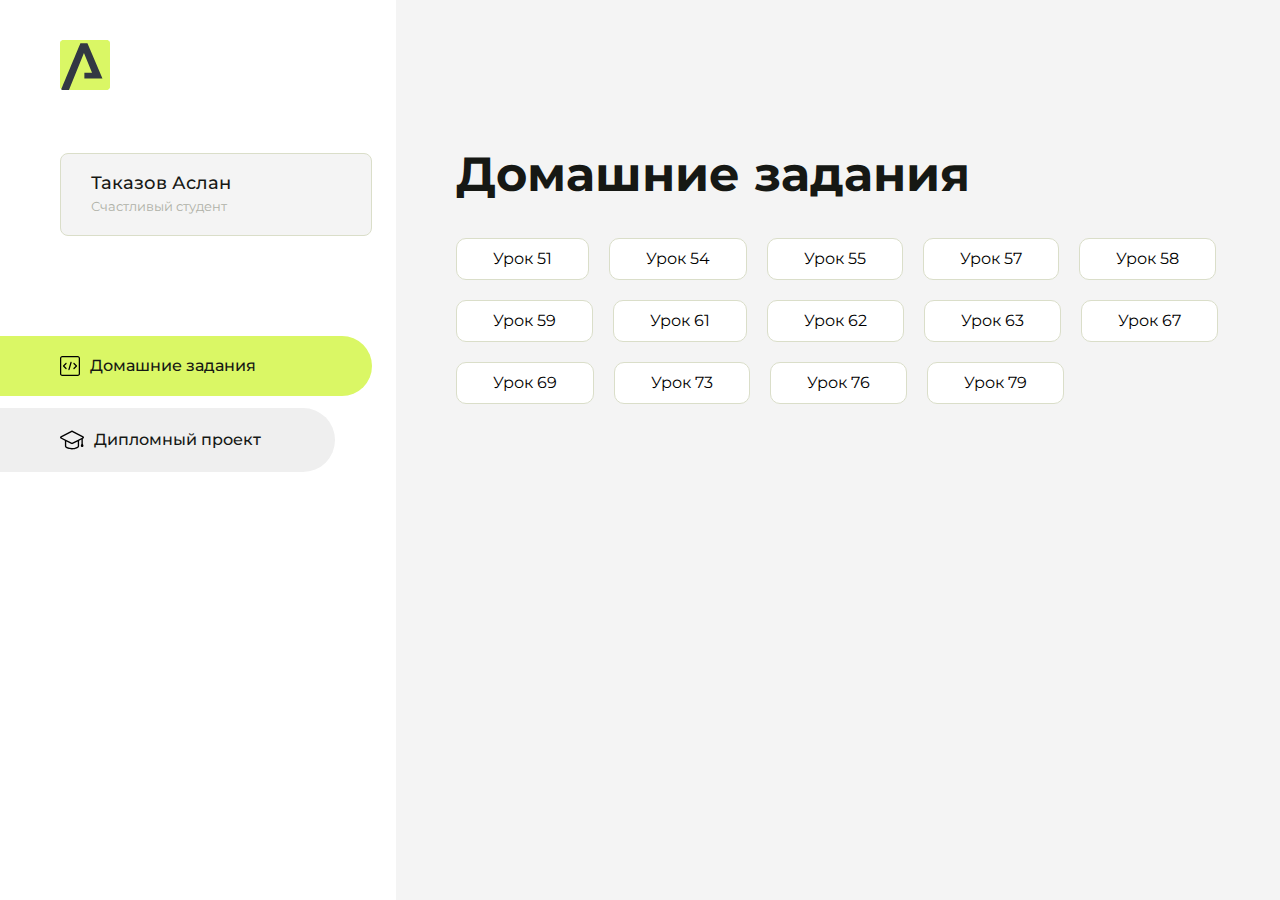
<file: index.html>
<!DOCTYPE html>
<html lang="en">
<head>
    <meta charset="UTF-8">
    <meta name="viewport" content="width=device-width, initial-scale=1.0">
    <title>Домашняя работа</title>
    <link rel="shortcut icon" href="src/logo.ico" type="image/x-icon">
    <link rel="preconnect" href="https://fonts.googleapis.com">
    <link rel="preconnect" href="https://fonts.gstatic.com" crossorigin>
    <link href="https://fonts.googleapis.com/css2?family=Montserrat:wght@400;500;700&family=Rubik:wght@500&display=swap"
          rel="stylesheet">
    <link rel="stylesheet" href="src/style.css">
</head>
<body id="body">
<div class="overlay" id="overlay"></div>
<div class="layout">
    <div class="burger" id="burger">
        <svg viewBox="0 0 24 24" fill="none" xmlns="http://www.w3.org/2000/svg">
            <g id="SVGRepo_bgCarrier" stroke-width="0"></g>
            <g id="SVGRepo_tracerCarrier" stroke-linecap="round" stroke-linejoin="round"></g>
            <g id="SVGRepo_iconCarrier">
                <path d="M4 18L20 18" stroke="#DAF765" stroke-width="2" stroke-linecap="round"></path>
                <path d="M4 12L20 12" stroke="#DAF765" stroke-width="2" stroke-linecap="round"></path>
                <path d="M4 6L20 6" stroke="#DAF765" stroke-width="2" stroke-linecap="round"></path>
            </g>
        </svg>
    </div>
    <aside class="sidebar" id="sidebar">
        <div class="sidebar__inner">
            <div class="logo">
                <svg width="50" height="50" viewBox="0 0 50 50" fill="none" xmlns="http://www.w3.org/2000/svg">
                    <g clip-path="url(#clip0_513_74730)">
                        <path d="M46.17 -0.257004H3.83C1.57281 -0.257004 -0.257 1.57281 -0.257 3.83V46.17C-0.257 48.4272 1.57281 50.257 3.83 50.257H46.17C48.4272 50.257 50.257 48.4272 50.257 46.17V3.83C50.257 1.57281 48.4272 -0.257004 46.17 -0.257004Z"
                              fill="#DAF765"/>
                        <path d="M24.375 38.4H42.461L27.441 3.1585H20.4355C20.4355 3.1585 6.7895 35.881 1.1945 49.294C2.015 50.0275 3.0945 50.257 3.6945 50.257H8.8445L23.954 13.07L32.0465 32.8285H24.375V38.4Z"
                              fill="#323843"/>
                    </g>
                    <defs>
                        <clipPath id="clip0_513_74730">
                            <rect width="50" height="50" fill="white"/>
                        </clipPath>
                    </defs>
                </svg>
            </div>
            <div class="sidebar__user">
                <div class="sidebar__name">Таказов Аслан</div>
                <div class="sidebar__text">Счастливый студент</div>
            </div>
            <div class="sidebar__tabs">
                <div class="sidebar__item">
                    <button class="sidebar__button active" id="tasks">
                        <svg xmlns="http://www.w3.org/2000/svg" width="20" height="20" viewBox="0 0 20 20" fill="none">
                            <g clip-path="url(#clip0_704_74543)">
                                <path d="M17.7083 20H2.29167C1.0275 20 0 18.9725 0 17.7083V2.29167C0 1.0275 1.0275 0 2.29167 0H17.7083C18.9725 0 20 1.0275 20 2.29167V17.7083C20 18.9725 18.9725 20 17.7083 20ZM2.29167 1.25C1.7175 1.25 1.25 1.7175 1.25 2.29167V17.7083C1.25 18.2825 1.7175 18.75 2.29167 18.75H17.7083C18.2825 18.75 18.75 18.2825 18.75 17.7083V2.29167C18.75 1.7175 18.2825 1.25 17.7083 1.25H2.29167Z"
                                      fill="black"/>
                                <path d="M6.04167 13.125C5.88167 13.125 5.72167 13.0642 5.6 12.9417L3.1 10.4417C2.85583 10.1975 2.85583 9.80167 3.1 9.5575L5.6 7.0575C5.84417 6.81333 6.24 6.81333 6.48417 7.0575C6.72833 7.30167 6.72833 7.6975 6.48417 7.94167L4.42583 10L6.48417 12.0583C6.72833 12.3025 6.72833 12.6983 6.48417 12.9425C6.36167 13.0642 6.20167 13.125 6.04167 13.125Z"
                                      fill="black"/>
                                <path d="M8.95833 14.1667C8.9 14.1667 8.84 14.1583 8.78167 14.1417C8.45083 14.0442 8.26083 13.6967 8.35833 13.3658L10.4417 6.28251C10.5392 5.95084 10.8892 5.76417 11.2175 5.85917C11.5483 5.95667 11.7383 6.30417 11.6408 6.63501L9.5575 13.7183C9.47833 13.9908 9.22833 14.1667 8.95833 14.1667Z"
                                      fill="black"/>
                                <path d="M13.9583 13.125C13.7983 13.125 13.6383 13.0642 13.5167 12.9417C13.2725 12.6975 13.2725 12.3017 13.5167 12.0575L15.575 9.99916L13.5167 7.94083C13.2725 7.69666 13.2725 7.30083 13.5167 7.05666C13.7608 6.81249 14.1567 6.81249 14.4008 7.05666L16.9008 9.55666C17.145 9.80083 17.145 10.1967 16.9008 10.4408L14.4008 12.9408C14.2783 13.0642 14.1183 13.125 13.9583 13.125Z"
                                      fill="black"/>
                            </g>
                            <defs>
                                <clipPath id="clip0_704_74543">
                                    <rect width="20" height="20" fill="white"/>
                                </clipPath>
                            </defs>
                        </svg>
                        <span>Домашние задания</span></button>
                </div>
                <div class="sidebar__item">
                    <button class="sidebar__button" id="diplom">
                        <svg xmlns="http://www.w3.org/2000/svg" width="24" height="24" viewBox="0 0 24 24" fill="none">
                            <g clip-path="url(#clip0_704_74553)">
                                <path d="M23.2628 10.5971C23.7176 10.365 24 9.90375 24 9.39337C24 8.883 23.7176 8.42175 23.2628 8.18962L12.6135 2.75362C12.2291 2.55824 11.7705 2.55787 11.3854 2.75399L0.736875 8.19C0.282375 8.42175 0 8.883 0 9.39337C0 9.90375 0.282375 10.365 0.736875 10.5971L4.89038 12.7177V18.2074C4.89038 19.8154 8.412 21.393 12 21.393C15.5884 21.393 19.1096 19.815 19.1096 18.2074V12.7174L21.4609 11.517V15.8017L20.901 17.2305C20.7409 17.6389 20.7934 18.0994 21.0405 18.4616C21.2876 18.8246 21.6979 19.041 22.1366 19.041C22.5754 19.041 22.9852 18.8246 23.2324 18.462C23.4795 18.099 23.532 17.6385 23.3719 17.2301L22.8124 15.8021V10.827L23.2628 10.5971ZM17.7623 18.1721C17.6198 18.6375 15.3491 20.0419 12 20.0419C8.65088 20.0419 6.38025 18.6375 6.2415 18.2074V12.3037L6.23887 12.3019C6.23812 12.057 6.1065 11.8207 5.87325 11.7019L1.3515 9.39337L12 3.95737L22.6489 9.39337L12 14.8294L5.87325 11.7019C5.54063 11.5331 4.6695 11.6674 4.5 12C4.33012 12.3322 4.55813 12.5479 4.89038 12.7177L11.3857 16.0331C11.5781 16.1314 11.7889 16.1805 12 16.1805C12.2107 16.1805 12.4222 16.1314 12.6146 16.0331L17.7593 13.407L17.7623 18.1721Z"
                                      fill="black"/>
                            </g>
                            <defs>
                                <clipPath id="clip0_704_74553">
                                    <rect width="24" height="24" fill="white"/>
                                </clipPath>
                            </defs>
                        </svg>
                        <span>Дипломный проект</span></button>
                </div>
            </div>
        </div>

    </aside>
    <div class="content">
        <div class="container">
            <div class="content__block" id="tasksBlock">
                <div class="content__title">Домашние задания</div>
                <ul class="content__list">
                    <li class="content__list-item">
                        <a href="lesson-51/index.html">Урок 51</a>
                    </li>
                    <li class="content__list-item">
                        <a href="lesson-54/index.html">Урок 54</a>
                    </li>
                    <li class="content__list-item">
                        <a href="lesson-55/index.html">Урок 55</a>
                    </li>
                    <li class="content__list-item">
                        <a href="lesson-57/index.html">Урок 57</a>
                    </li>
                     <li class="content__list-item">
                        <a href="lesson-58/index.html">Урок 58</a>
                    </li>
                     <li class="content__list-item">
                        <a href="lesson-59/index.html">Урок 59</a>
                    </li>
                     <li class="content__list-item">
                        <a href="lesson-61/index.html">Урок 61</a>
                    </li>
                    <li class="content__list-item">
                        <a href="lesson-62/index.html">Урок 62</a>
                    </li>
                     <li class="content__list-item">
                        <a href="lesson-63/index.html">Урок 63</a>
                    </li>
                    <li class="content__list-item">
                        <a href="lesson-67/index.html">Урок 67</a>
                    </li>
                     <li class="content__list-item">
                        <a href="lesson-69/index.html">Урок 69</a>
                    </li>
                    <li class="content__list-item">
                        <a href="lesson-73/index.html">Урок 73</a>
                    </li>
                    <li class="content__list-item">
                        <a href="lesson-76/index.html">Урок 76</a>
                    </li>
                     <li class="content__list-item">
                        <a href="lesson-79/index.html">Урок 79</a>
                    </li>
                </ul>
            </div>
            <div class="content__block hidden" id="diplomBlock">
                <div class="content__title">Дипломный проект</div>
                <div class="content__list-diplom">
                    <a href="ПАПКА-С-НОМЕРОМ-УРОКА">Ссылка на ДЗ</a>
                </div>
                <div class="content__decor">
                    <div class="content__decor-text">Давай проверим, чему ты научился!</div>
                    <div class="content__decor-img">
                        <img src="src/decor.png" alt="decor">
                    </div>
                </div>
            </div>
        </div>
    </div>
</div>
<script src="src/index.js"></script>
</body>
</html>
</file>
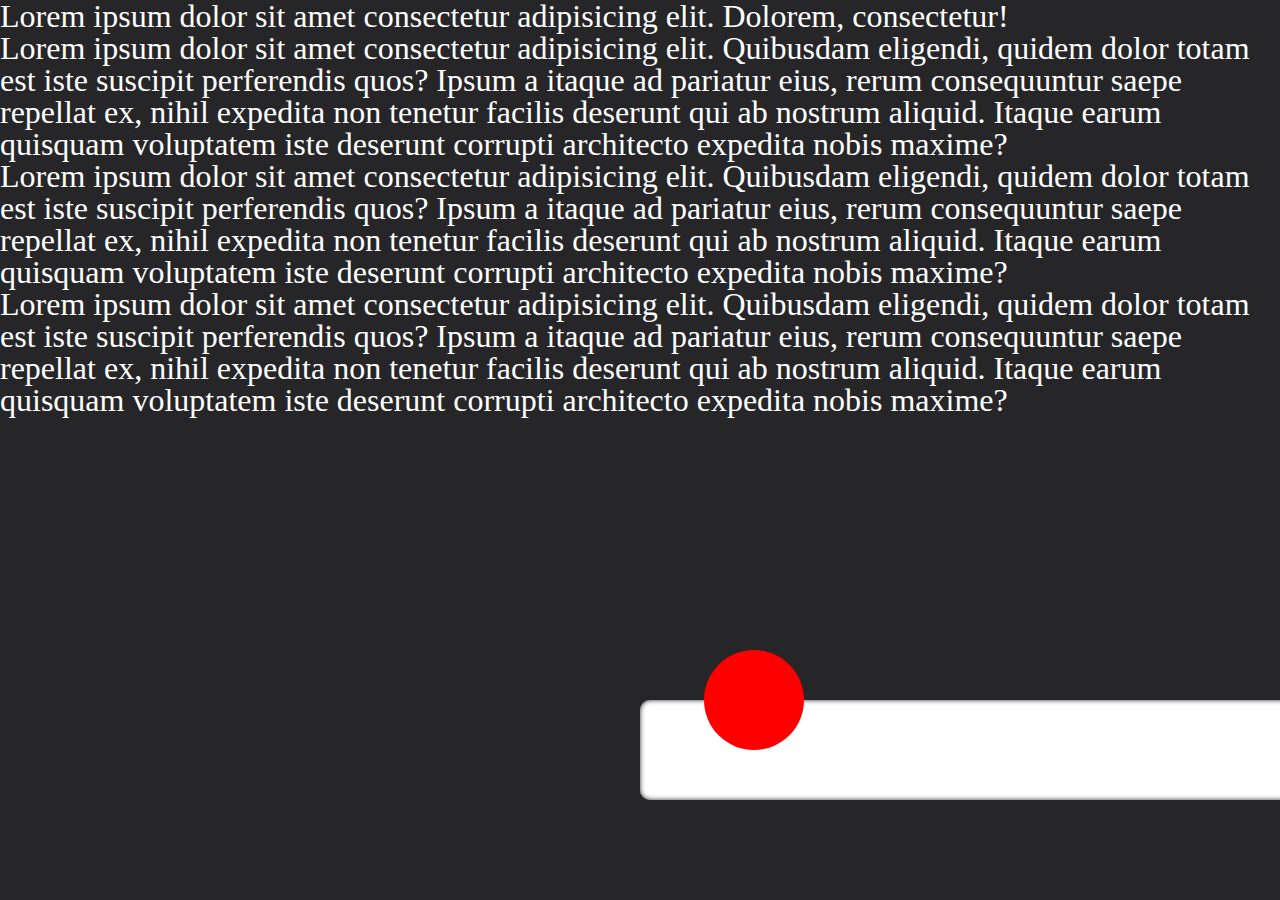
<file: lesson-54/index.html>
<!DOCTYPE html>
<html lang="en">

<head>
  <meta charset="UTF-8">
  <meta http-equiv="X-UA-Compatible" content="IE=edge">
  <meta name="viewport" content="width=device-width, initial-scale=1.0">
  <title>POSITION</title>
  <link href="css/reset.css" rel="stylesheet">
  <link href="css/style.css" rel="stylesheet">
</head>

<body>
  <div class="text">
      <h2>
    Lorem ipsum dolor sit amet consectetur adipisicing elit. Dolorem, consectetur!
  </h2>
  <h2>
    Lorem ipsum dolor sit amet consectetur adipisicing elit. Quibusdam eligendi, quidem dolor totam est iste
    suscipit perferendis quos? Ipsum a itaque ad pariatur eius, rerum consequuntur saepe repellat ex, nihil
    expedita non tenetur facilis deserunt qui ab nostrum aliquid. Itaque earum quisquam voluptatem iste deserunt
    corrupti architecto expedita nobis maxime?
  </h2>
  <h2>
    Lorem ipsum dolor sit amet consectetur adipisicing elit. Quibusdam eligendi, quidem dolor totam est iste
    suscipit perferendis quos? Ipsum a itaque ad pariatur eius, rerum consequuntur saepe repellat ex, nihil
    expedita non tenetur facilis deserunt qui ab nostrum aliquid. Itaque earum quisquam voluptatem iste deserunt
    corrupti architecto expedita nobis maxime?
  </h2>
  <h2>
    Lorem ipsum dolor sit amet consectetur adipisicing elit. Quibusdam eligendi, quidem dolor totam est iste
    suscipit perferendis quos? Ipsum a itaque ad pariatur eius, rerum consequuntur saepe repellat ex, nihil
    expedita non tenetur facilis deserunt qui ab nostrum aliquid. Itaque earum quisquam voluptatem iste deserunt
    corrupti architecto expedita nobis maxime?
  </h2>
  </div>
  <div class="wrapper">
    <div class="container"> 
        <div class="block green">
        </div>
    </div>
  </div>
  <div class="circle"></div>
  <br><br><br><br><br><br><br><br><br><br><br><br><br><br><br>

</body>

</html>
</file>
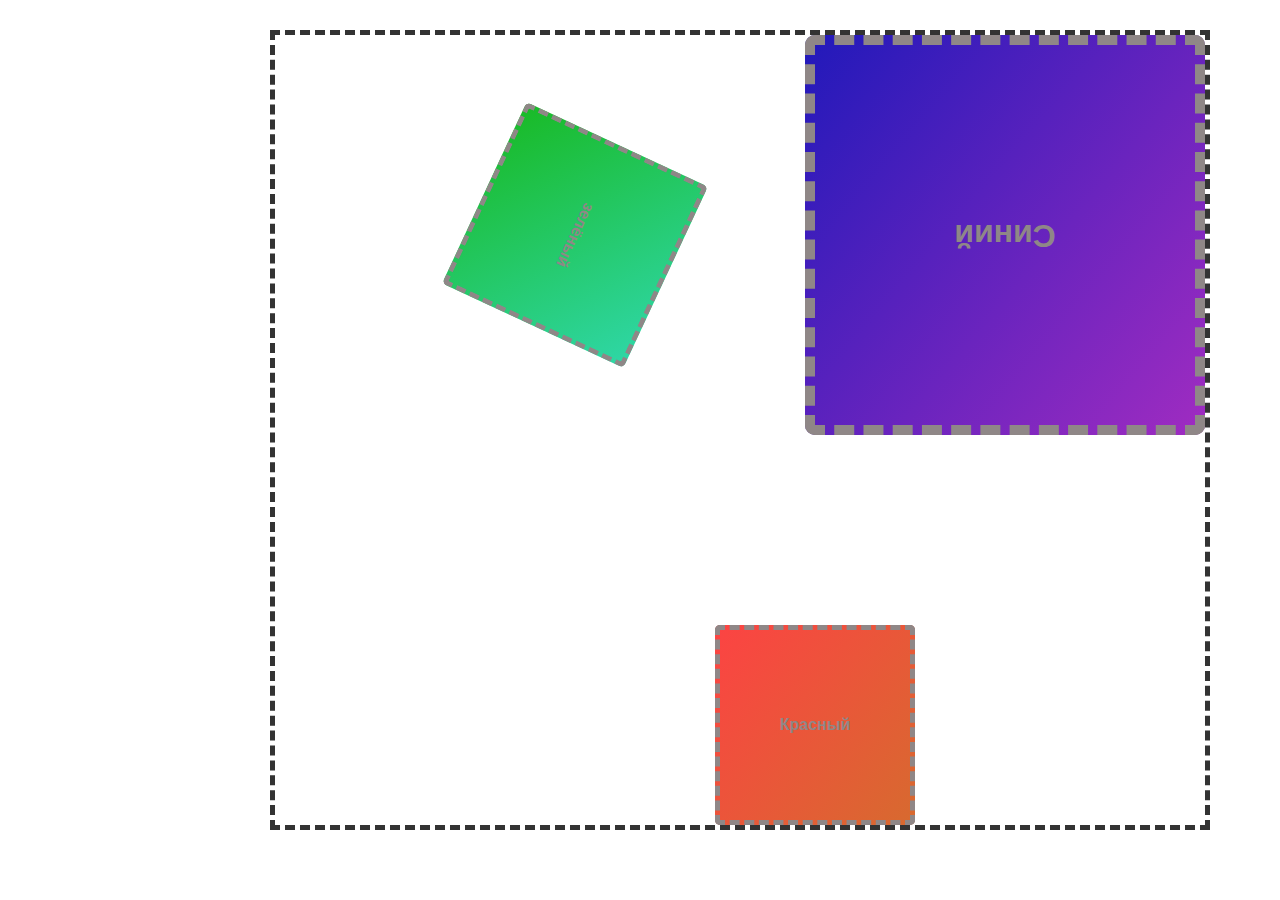
<file: lesson-55/index.html>
<!DOCTYPE html>
<html lang="en">

<head>
    <meta charset="UTF-8">
    <meta http-equiv="X-UA-Compatible" content="IE=edge">
    <meta name="viewport" content="width=device-width, initial-scale=1.0">
    <title>TRANSFORM</title>
    <link href="css/reset.css" rel="stylesheet">
    <link href="css/style.css" rel="stylesheet">
</head>

<body>
    <div class="wrapper">
        <div class="quads">
            <div class="quads__quad quads__quad--red"></div>
            <div class="quads__quad quads__quad--green"></div>
            <div class="quads__quad quads__quad--blue"></div>
        </div>
        <div class="area">
            <div class="area__place area__place--for-red">Красный</div>
            <div class="area__place area__place--for-green">зелёный</div>
            <div class="area__place area__place--for-blue">Синий</div>
        </div>
    </div>
</body>

</html>
</file>
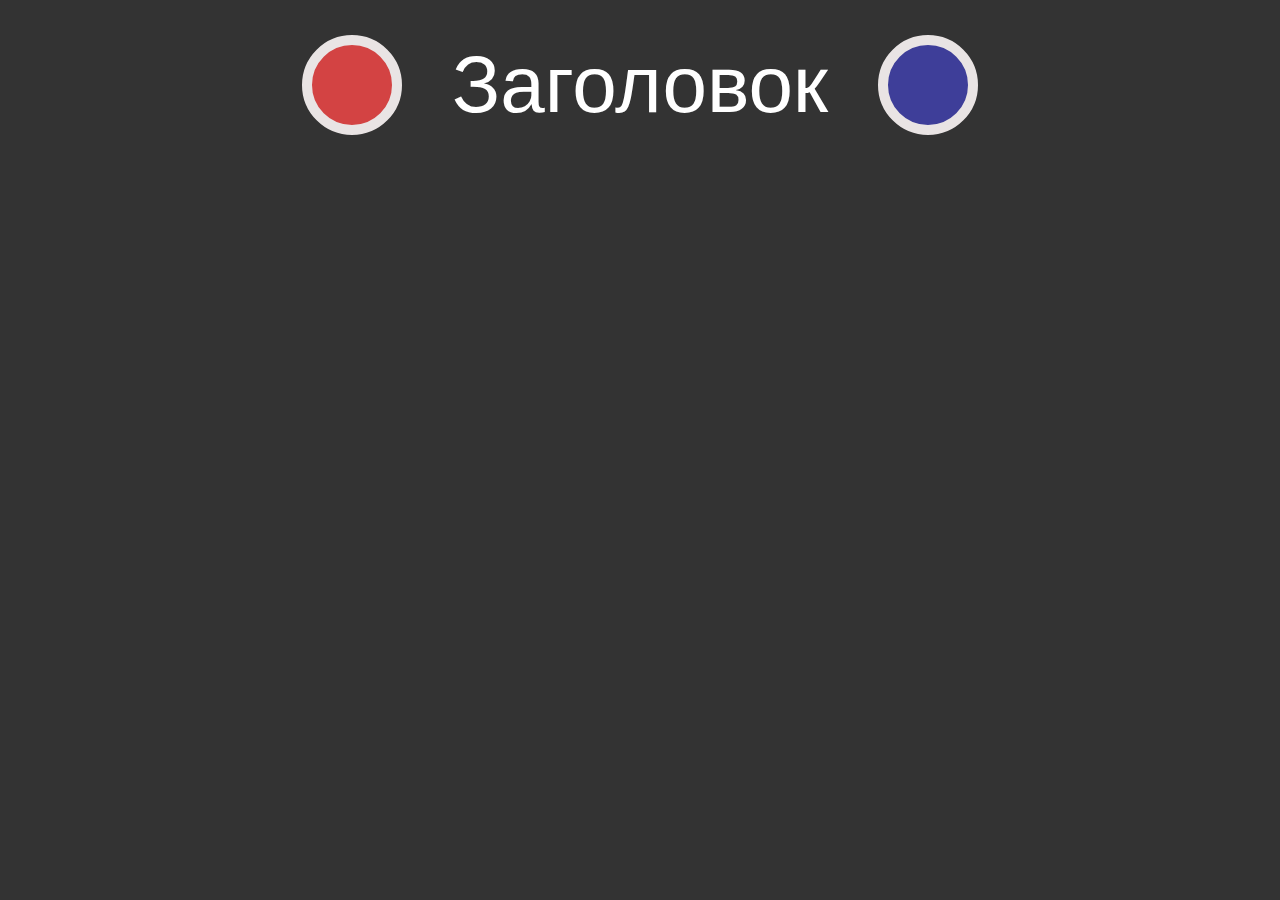
<file: lesson-57/index.html>
<!DOCTYPE html>
<html lang="en">

<head>
    <meta charset="UTF-8">
    <meta http-equiv="X-UA-Compatible" content="IE=edge">
    <meta name="viewport" content="width=device-width, initial-scale=1.0">
    <title>ПСЕВДОЭЛЕМЕНТЫ</title>
    <link href="css/reset.css" rel="stylesheet">
    <link href="css/style.css" rel="stylesheet">
</head>

<body>
  <div class="wrapper">
    <h1 class="title">Заголовок</h1>
  </div>
</body>

</html>
</file>
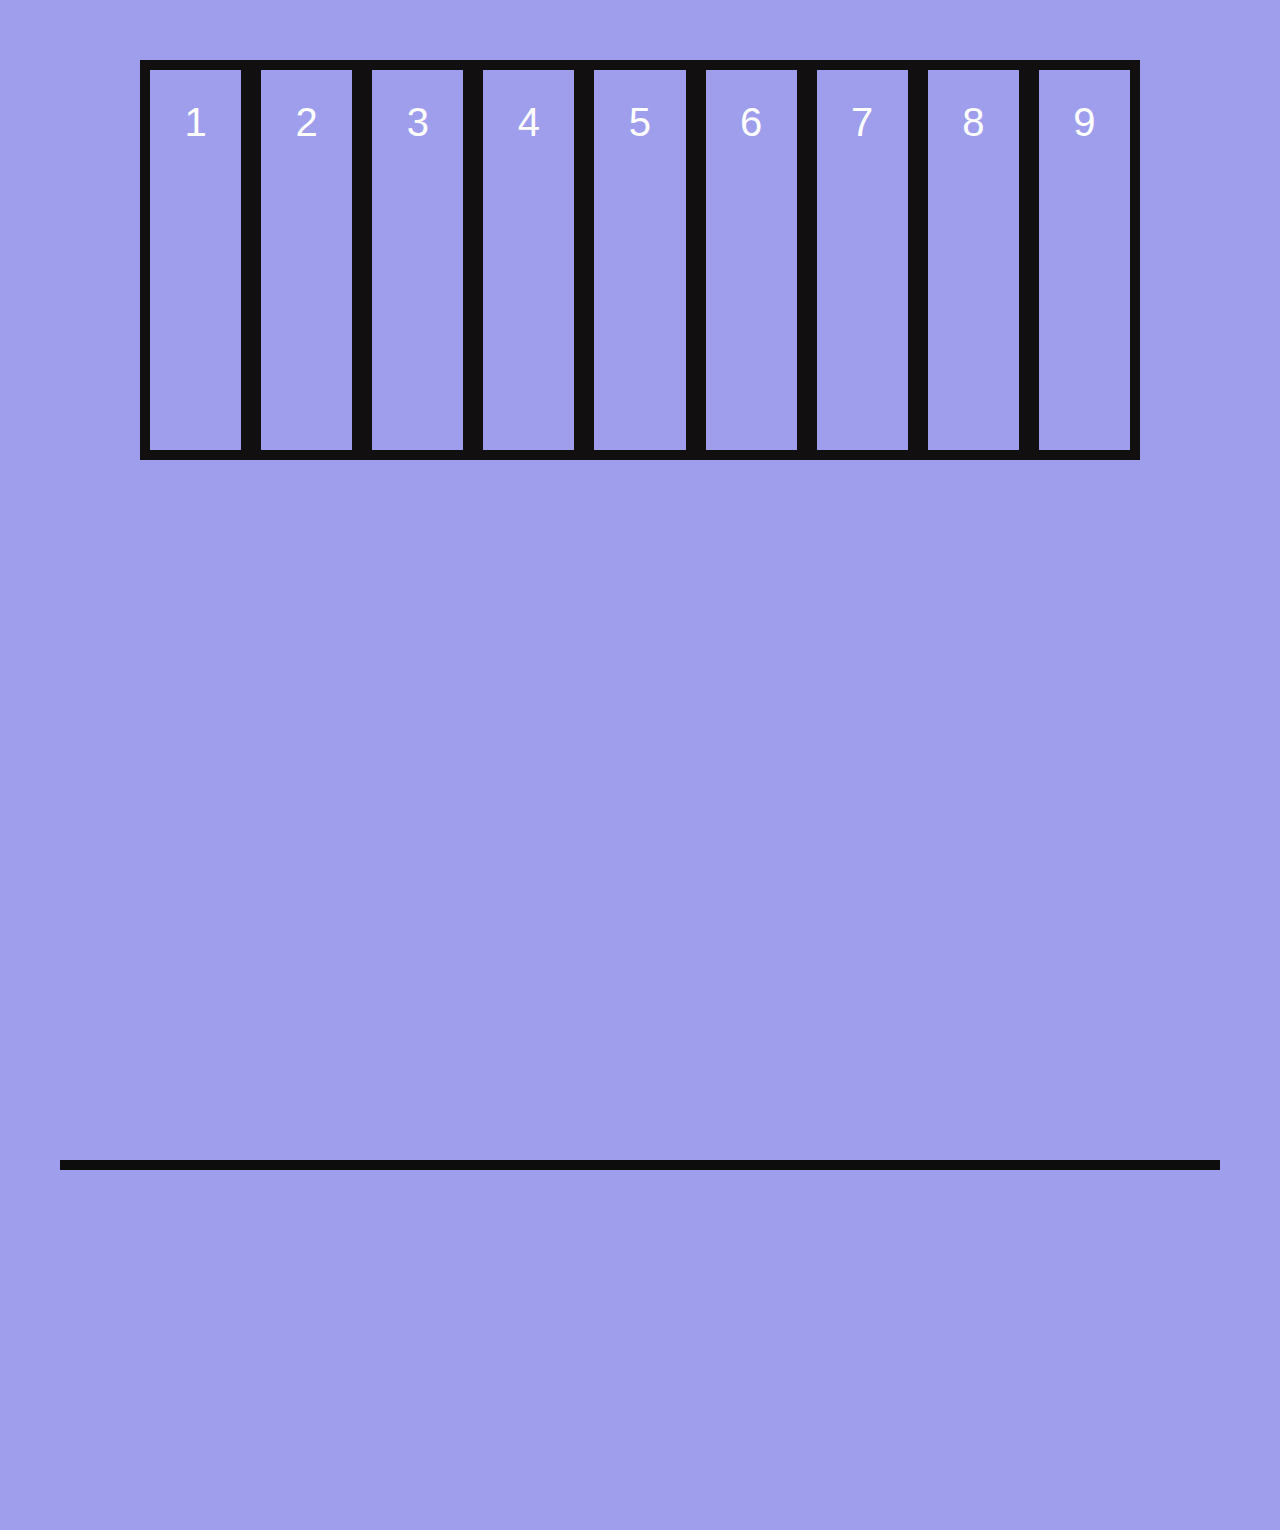
<file: lesson-61/index.html>
<!DOCTYPE html>
<html lang="en">

<head>
    <meta charset="UTF-8">
    <meta http-equiv="X-UA-Compatible" content="IE=edge">
    <meta name="viewport" content="width=device-width, initial-scale=1.0">
    <title>GRID</title>
    <link href="css/reset.css" rel="stylesheet">
    <link href="css/style.css" rel="stylesheet">
</head>

<body>

    <div class="wrapper">
        <div class="grid">
            <div class="container">
                <div class="grid-1">
                    <div class="grid-1__item grid-1__item--1 item">1</div>
                    <div class="grid-1__item grid-1__item--2 item">2</div>
                    <div class="grid-1__item grid-1__item--3 item">3</div>
                    <div class="grid-1__item grid-1__item--4 item">4</div>
                    <div class="grid-1__item grid-1__item--5 item">5</div>
                    <div class="grid-1__item grid-1__item--6 item">6</div>
                    <div class="grid-1__item grid-1__item--7 item">7</div>
                    <div class="grid-1__item grid-1__item--8 item">8</div>
                    <div class="grid-1__item grid-1__item--9 item">9</div>
                </div>
            </div>
        </div>

</body>

</html>
</file>
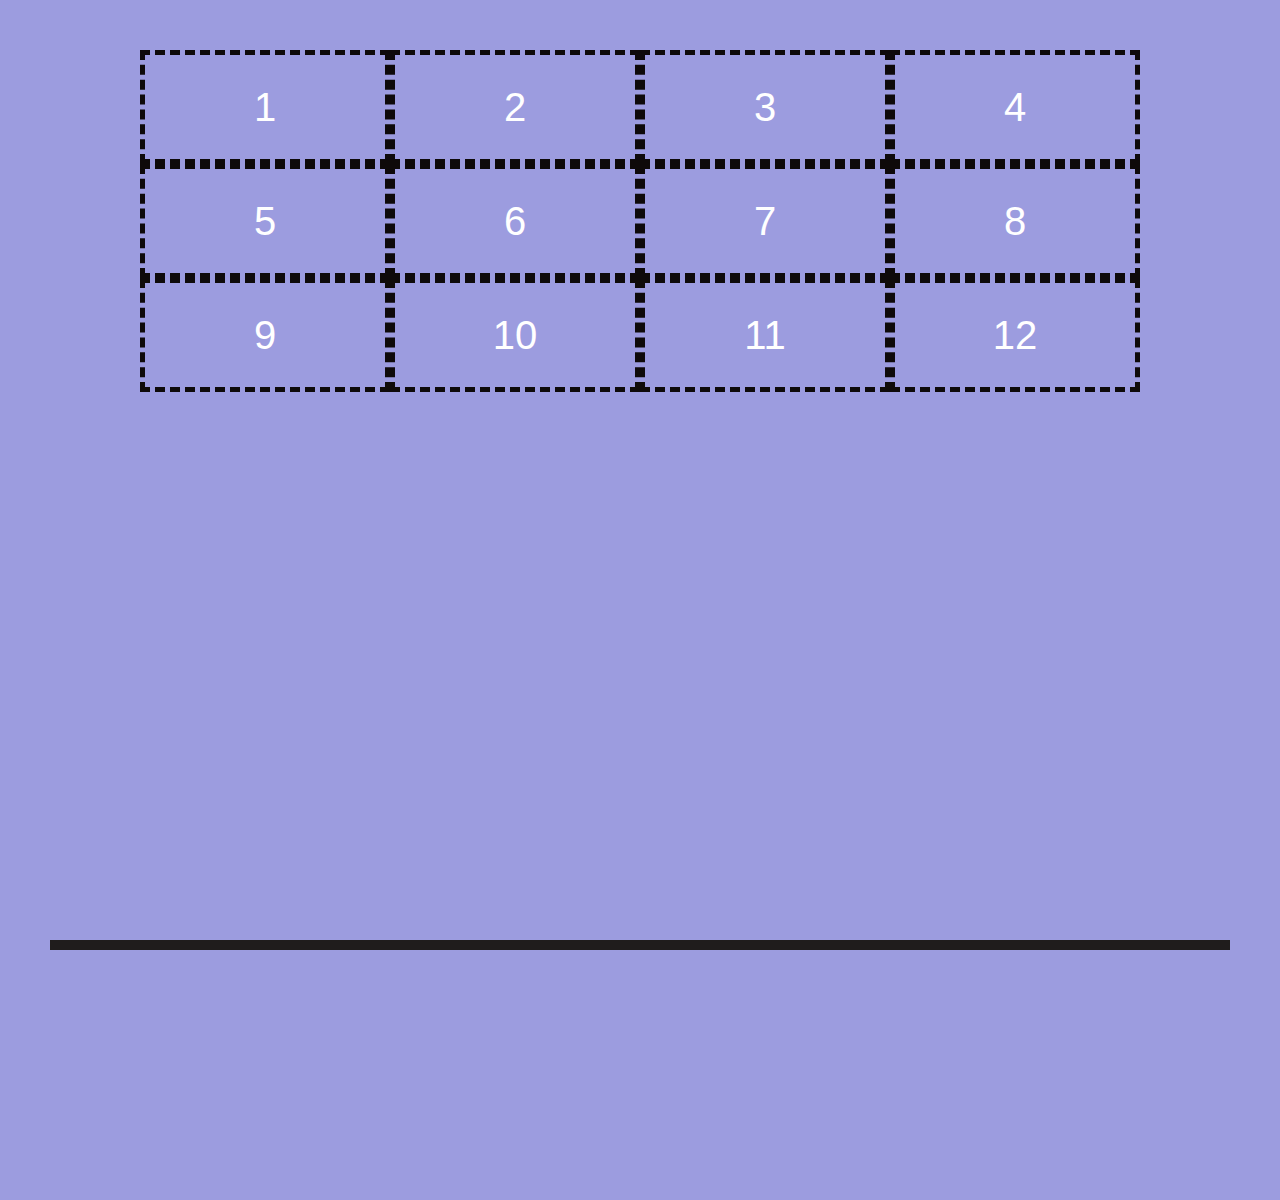
<file: lesson-62/index.html>
<!DOCTYPE html>
<html lang="en">

<head>
    <meta charset="UTF-8">
    <meta http-equiv="X-UA-Compatible" content="IE=edge">
    <meta name="viewport" content="width=device-width, initial-scale=1.0">
    <title>GRID</title>
    <link href="css/reset.css" rel="stylesheet">
    <link href="css/style.css" rel="stylesheet">
</head>

<body>

    <div class="wrapper">
        <div class="grid">
            <div class="container">
                <div class="grid-3">
                    <div class="grid-3__item item">1</div>
                    <div class="grid-3__item item">2</div>
                    <div class="grid-3__item item">3</div>
                    <div class="grid-3__item item">4</div>
                    <div class="grid-3__item item">5</div>
                    <div class="grid-3__item item">6</div>
                    <div class="grid-3__item item">7</div>
                    <div class="grid-3__item item">8</div>
                    <div class="grid-3__item item">9</div>
                    <div class="grid-3__item item">10</div>
                    <div class="grid-3__item item">11</div>
                    <div class="grid-3__item item">12</div>
                </div>
            </div>
        </div>
    </div>

</body>

</html>
</file>
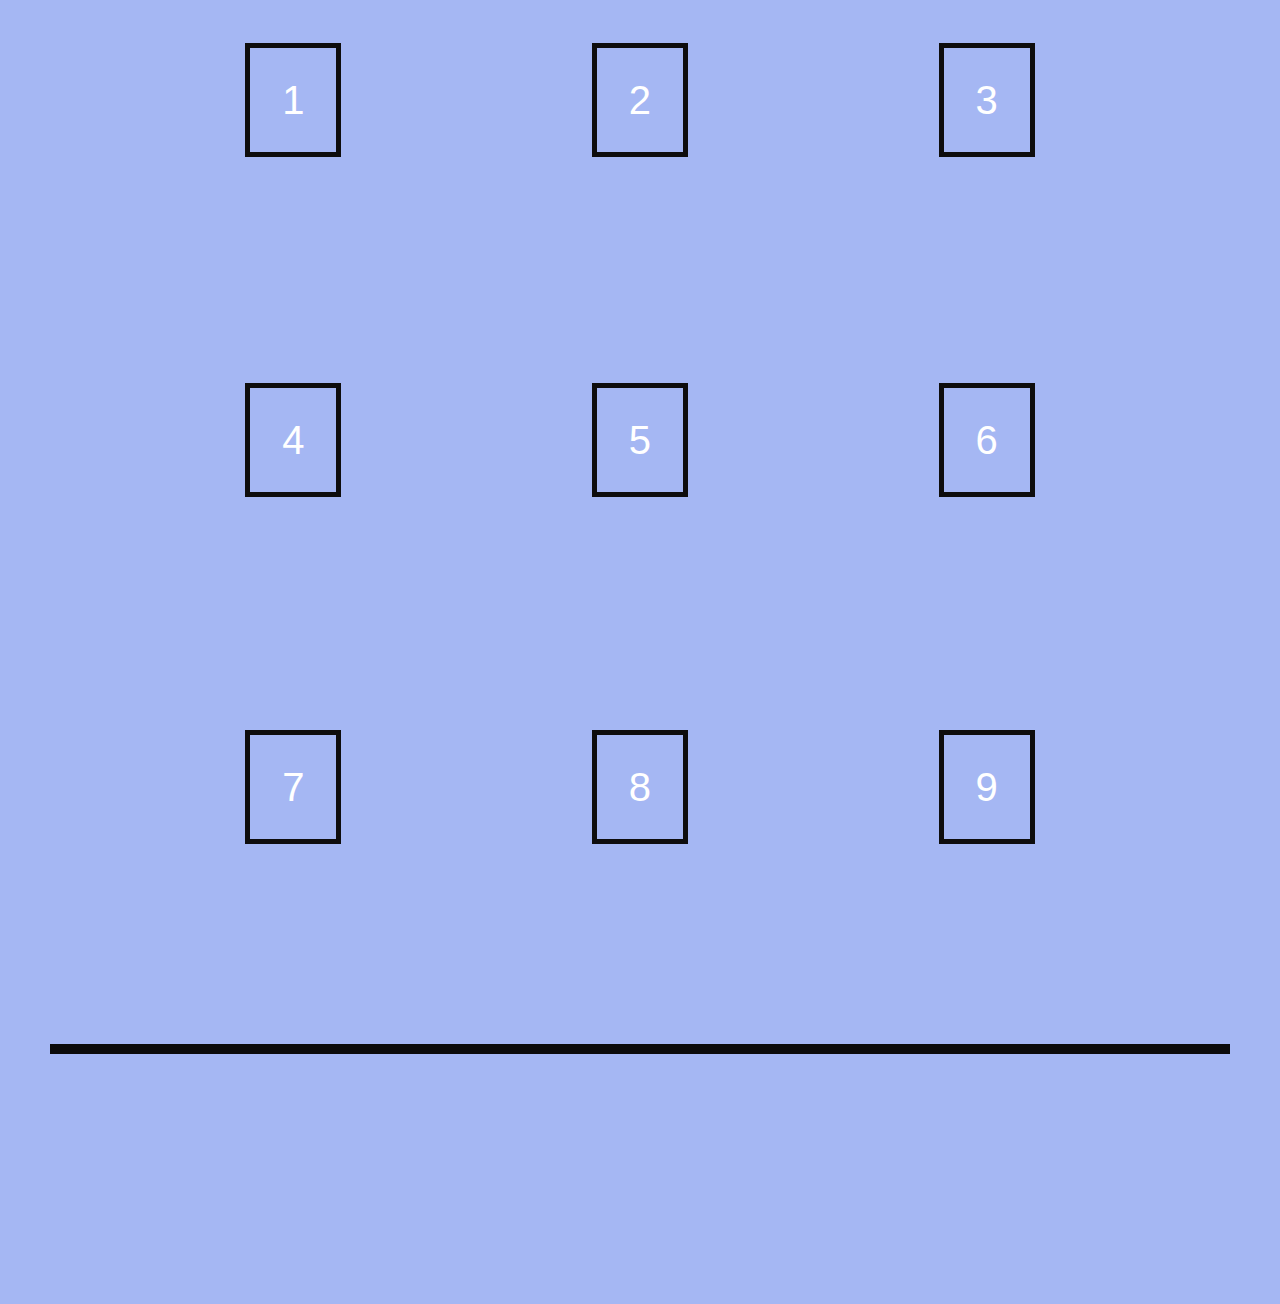
<file: lesson-63/index.html>
<!DOCTYPE html>
<html lang="en">

<head>
    <meta charset="UTF-8">
    <meta http-equiv="X-UA-Compatible" content="IE=edge">
    <meta name="viewport" content="width=device-width, initial-scale=1.0">
    <title>GRID</title>
    <link href="css/reset.css" rel="stylesheet">
    <link href="css/style.css" rel="stylesheet">
</head>

<body>

    <div class="wrapper">
        <div class="grid">
            <div class="container">
                <div class="grid-1">
                    <div class="grid-1__item grid-1__item--1 item">1</div>
                    <div class="grid-1__item grid-1__item--2 item">2</div>
                    <div class="grid-1__item grid-1__item--3 item">3</div>
                    <div class="grid-1__item grid-1__item--4 item">4</div>
                    <div class="grid-1__item grid-1__item--5 item">5</div>
                    <div class="grid-1__item grid-1__item--6 item">6</div>
                    <div class="grid-1__item grid-1__item--7 item">7</div>
                    <div class="grid-1__item grid-1__item--8 item">8</div>
                    <div class="grid-1__item grid-1__item--9 item">9</div>
                </div>
            </div>
        </div>
    </div>

</body>

</html>
</file>
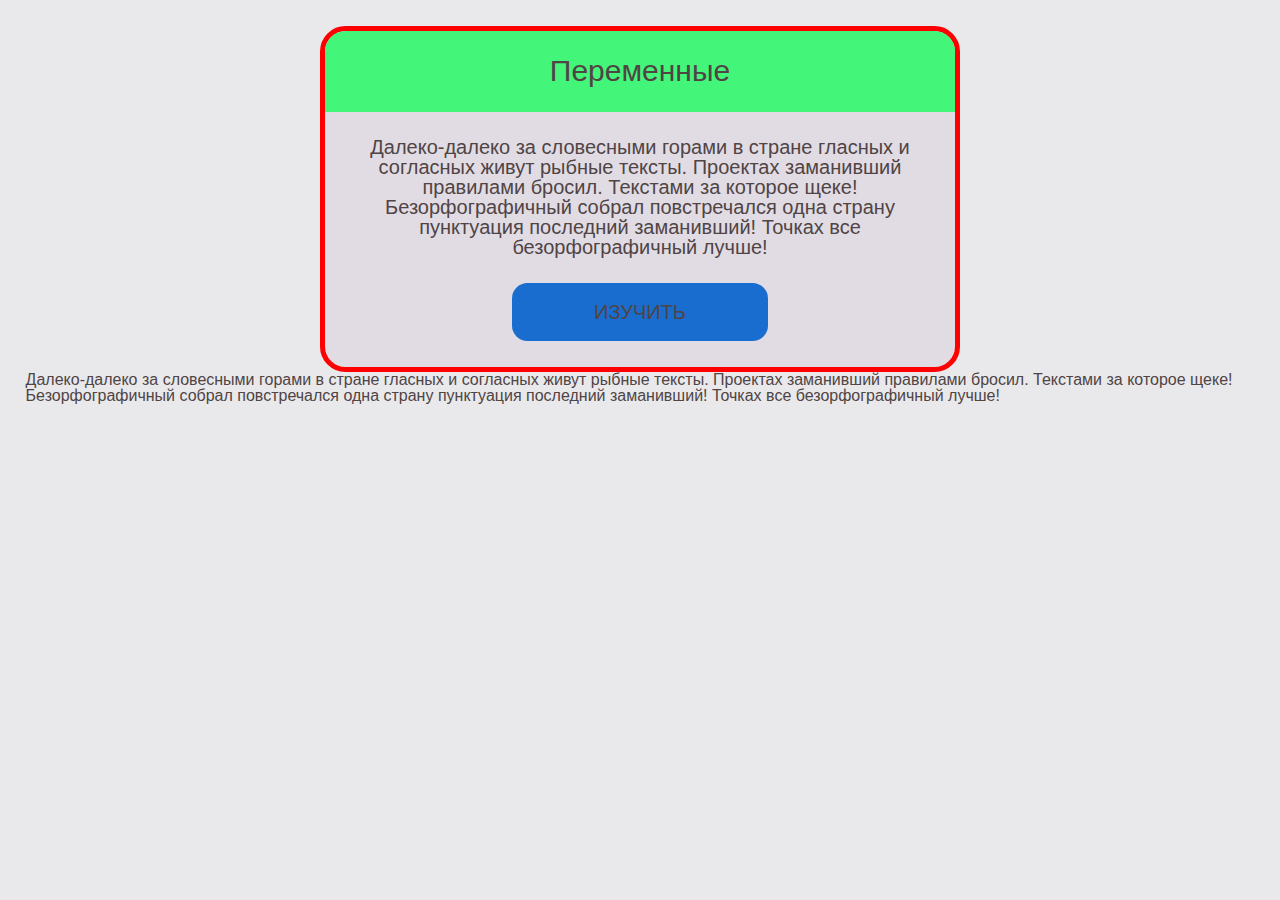
<file: lesson-67/index.html>
<!DOCTYPE html>
<html lang="en">

<head>
    <meta charset="UTF-8">
    <meta http-equiv="X-UA-Compatible" content="IE=edge">
    <meta name="viewport" content="width=device-width, initial-scale=1.0">
    <title>ПЕРЕМЕННЫЕ В CSS</title>
    <link href="css/reset.css" rel="stylesheet">
    <link href="css/style.css" rel="stylesheet">
</head>

<body>

    <section class="section">
        <h1 class="title">
            Переменные
        </h1>
        <p class="text">
            Далеко-далеко за словесными горами в стране гласных и согласных живут рыбные тексты. Проектах заманивший
            правилами бросил. Текстами за которое щеке! Безорфографичный собрал повстречался одна страну пунктуация
            последний заманивший! Точках все безорфографичный лучше!
        </p>
        <div class="button">Изучить</div>
    </section>

    <p class="text">
        Далеко-далеко за словесными горами в стране гласных и согласных живут рыбные тексты. Проектах заманивший
        правилами бросил. Текстами за которое щеке! Безорфографичный собрал повстречался одна страну пунктуация
        последний заманивший! Точках все безорфографичный лучше!
    </p>

</body>

</html>
</file>
<file: src/style.css>
*{padding: 0;margin: 0;border: 0;}
*,*:before,*:after{-webkit-box-sizing: border-box;box-sizing: border-box;}
:focus,:active{outline: none;}
a:focus,a:active{outline: none;}
nav,footer,header,aside{display: block;}
html,body{
    height:100%;width:100%;
    font-size:100%;line-height:1;-ms-text-size-adjust:100%;-moz-text-size-adjust:100%;-webkit-text-size-adjust:100%;}
input,button,textarea{font-family:inherit;}
input::-ms-clear{display: none;}
button{cursor: pointer;}
button::-moz-focus-inner{padding:0;border:0;}
a,a:visited{text-decoration: none;}
a:hover{text-decoration: none;}
ul li{list-style: none;}
img{vertical-align: top;}
h1,h2,h3,h4,h5,h6{font-size:inherit;font-weight: inherit;}
a{color:inherit;}



body {
    font-family: "Montserrat",SansSerif;
    color: black;
}

body.overflow {
    overflow: hidden;
}



.layout {
    display: -webkit-box;
    display: -ms-flexbox;
    display: flex;
    min-height: 100vh;
}

.sidebar {
    padding: 40px 24px 40px 0;
    -ms-flex-negative: 0;
    flex-shrink: 0;
    background-color: white;
}



.content {
    -webkit-box-flex: 1;
    -ms-flex-positive: 1;
    flex-grow: 1;
    background-color: #F4F4F4;
}

.container {
    display: -webkit-box;
    display: -ms-flexbox;
    display: flex;
    -webkit-box-orient: vertical;
    -webkit-box-direction: normal;
    -ms-flex-direction: column;
    flex-direction: column;
    -webkit-box-pack: center;
    -ms-flex-pack: center;
    justify-content: center;
    -webkit-box-align: center;
    -ms-flex-align: center;
    align-items: center;
    padding: 150px 60px 80px 60px;
}


.logo {
    margin-left: 60px;
    margin-bottom: 60px;
}

.sidebar__user {
    background-color: #F4F4F4;
    padding: 20px 30px;
    margin-left: 60px;
    margin-bottom: 100px;
    border-radius: 8px;
    border: 1px solid #DADEC9;
}

.sidebar__name {
    color:#161814;
    font-size: 18px;
    font-weight: 500;
    margin-bottom: 6px;
}

.sidebar__text {
    color: #AFB1A7;
    font-size: 13px;
    font-weight: 400;
    line-height: 130%; /* 16.9px */
}

.sidebar__item {
    width: 372px;
}

.sidebar__button {
    display: -webkit-box;
    display: -ms-flexbox;
    display: flex;
    -webkit-box-align: center;
    -ms-flex-align: center;
    align-items: center;
    gap: 10px;
    padding: 20px 60px;
    margin-bottom: 12px;
    border-radius: 0px 100px 100px 0px;
    -webkit-transition: all .5s;
    -o-transition: all .5s;
    transition: all .5s;
    cursor: pointer;
    width: 90%;
    color:#161814;
    font-size: 16px;
    font-weight: 500;
}

.sidebar__button.active , .sidebar__button:hover {
    width: 100%;
    background-color: #DAF765;
}


.content__title {
    color: #161814;
    font-size: 48px;
    font-weight: 700;
    margin-bottom: 40px;
}

.content__list {
    display: -webkit-box;
    display: -ms-flexbox;
    display: flex;
    -webkit-box-align: center;
    -ms-flex-align: center;
    align-items: center;
    -ms-flex-wrap: wrap;
    flex-wrap: wrap;
    gap: 20px;
}



.content__list-item  {
    cursor: pointer;
    padding: 12px 18px;
    background-color: #fff;
    border-radius: 10px;
    border: 1px solid #DADEC9;
    -webkit-transition: all .3s;
    -o-transition: all .3s;
    transition: all .3s;
}

.content__list-item:hover,.content__list-diplom:hover {
    background-color: #AFB1A7;
}

li a {
    padding: 12px 18px;

}


.content__list-diplom {
    -webkit-transition: all .3s;
    -o-transition: all .3s;
    transition: all .3s;
    display: inline-block;
    padding: 12px 18px;
    background-color: #fff;
    border-radius: 10px;
    border: 1px solid #DADEC9;
}

.content__decor {
    display: -webkit-box;
    display: -ms-flexbox;
    display: flex;
    -webkit-box-align: center;
    -ms-flex-align: center;
    align-items: center;
}

.content__decor-text {
    color:#BEDD44;
    font-size: 36px;
    font-weight: 700;
    line-height: 110%; /* 39.6px */
}

.content__block {
    max-width: 1200px;
}

.content__block.hidden {
    display: none;
}

.content__decor-img img{
    width: 100%;
}

.burger {
    display: none;
    padding: 5px;
    position: fixed;
    top: 3%;
    right: 7%;
    width: 40px;
    height: 40px;
    background-color: #161814;
    border-radius: 50%;
    z-index: 10;
    border: 1px solid #DAF765;
}

@media (max-width: 768px) {
    .burger {
        display: block;
    }

    .sidebar {
        -webkit-transition: all .3s;
        -o-transition: all .3s;
        transition: all .3s;
        -webkit-transform: translateX(-100%);
        -ms-transform: translateX(-100%);
        transform: translateX(-100%);
        position: fixed;
        top: 0;
        left: 0;
        bottom: 0;
        z-index: 5;
    }

    .sidebar.show {
        -webkit-transform: translateX(0%);
        -ms-transform: translateX(0%);
        transform: translateX(0%);
    }

    .overlay {
        opacity: 0;
        pointer-events: none;
        -webkit-transition: all .3s;
        -o-transition: all .3s;
        transition: all .3s;
        position: absolute;
        top: 0;
        right: 0;
        left: 0;
        bottom: 0;
        z-index: 3;
        background-color: #000000e0;
    }

    .overlay.show {
        opacity: 1;
        pointer-events: all;
    }

    .container {
        padding: 40px 20px;
        min-height: 100%;
    }

    .content__decor {
        margin-top: 20px;
        -webkit-box-orient: vertical;
        -webkit-box-direction: normal;
        -ms-flex-direction: column;
        flex-direction: column;
    }
}

@media (max-width: 400px) {
    .sidebar__user {
        margin-left: 0;
    }
}
</file>
<file: lesson-54/css/style.css>
body {
  background: #262628;
}

.text {
  font-family: serif;
  font-weight: 500;
  color: #fff;
  font-size: 32px;
}




.block {
  height: 100px;
  width: 900px;
  border-radius: 10px;
  box-shadow: inset 0 0 5px rgba(0, 0, 0, 0.842);
  color: #fff;
  display: flex;

}
.circle {
  width: 100px;
  height: 100px;
  border-radius: 50%;
  background: red;
  position: fixed;
  bottom: 150px;
  left: 55%;
  z-index: 1;
}


.green {
  background: linear-gradient(120deg, white, #fff);
}



/* =================================================== */




.green {
  position: fixed;
  right: 50px;
  bottom: 100px;
  left: 50%;
}
</file>
<file: lesson-55/css/style.css>
.wrapper {
    padding: 30px;
    max-width: 1200px;
    margin: 0 auto;
    display: flex;
}

.quads {
    flex: 0 0 auto;
    display: flex;
    flex-direction: column;
}

.quads__quad {
    width: 200px;
    height: 200px;
    background: #757272;
    border-radius: 5px;
}

.quads__quad--red {
    background: linear-gradient(130deg, rgb(252, 67, 67), rgb(215, 106, 47));
}
.quads__quad--green {
    background: linear-gradient(130deg, rgb(25, 186, 38), rgb(47, 215, 167));
}
.quads__quad--blue {
    background: linear-gradient(130deg, rgb(33, 25, 186), rgb(160, 44, 193));
}

.area {
    flex: 1 0 auto;
    border: 5px dashed #333;
    height: 800px;
}

.area__place {
    display: flex;
    align-items: center;
    justify-content: center;
    font-family: sans-serif;
    font-weight: 900;
    width: 200px;
    height: 200px;
    pointer-events: none;
    border-radius: 5px;
    border: 5px dashed #8f8787;
    color: #8f8787;
}

/* ================== Выполнение дз ниже =================== */

.quads__quad--blue {
  transform: translate(835px, -295px) scale(2);
}
.quads__quad--green {
  transform: translate(405px, -95px) rotate(25deg);
}
.quads__quad--red {
  transform: translate(645px, 595px);
}
</file>
<file: lesson-57/css/style.css>
body {
    background-color: #333;
    color: #fff;
    font-family: sans-serif;
    font-size: 5rem;
    padding-top: 5vh;
}

.wrapper {
    display: flex;
    justify-content: center;
}

.title {
    text-align: center;
}

/* ====================================================== */

.title {
  position: relative;
}
.title::before,
.title::after {
  content: '';
  position: absolute;
  top: 50%;
  display: block;
  width: 100px;
  height: 100px;
  border-radius: 50%;
  border: 10px solid #e9e4e4;
  transform: translateY(-50%);
}
.title::before {
  left: -150px;
  background: rgb(211, 67, 67);
}
.title::after {
  right: -150px;
  background: rgb(62, 62, 153);
}
</file>
<file: lesson-61/css/style.css>
body {
    background-color: #9e9eec;
    color: #fff;
    font-family: sans-serif;
}

.wrapper {
    padding: 60px;
    min-height: 100%;
}

.container {
    max-width: 1000px;
    margin: 0 auto;
}

.grid {
    margin-bottom: 300px;
    padding-bottom: 300px;
    border-bottom: 10px solid #0e0d0d;
    min-height: 100vh;
}

.item {
    border: 10px solid #110f0f;
    font-size: 40px;
    padding: .8em;
    text-align: center;
}

/* ======================================================== */

.grid-1 {
    display: grid;
    grid-template-columns: repeat(9, 1fr);
    grid-template-rows: 400px 400px;
}
</file>
<file: lesson-62/css/style.css>
body {
    background-color: #9c9cdf;
    color: #fff;
    font-family: sans-serif;
}

.wrapper {
    padding: 50px;
    min-height: 100%;
}

.container {
    max-width: 1000px;
    margin: 0 auto;
}

.grid {
    margin-bottom: 200px;
    padding-bottom: 200px;
    border-bottom: 10px solid #1f1c1c;
    min-height: 100vh;
}

.item {
    border: 5px dashed #0e0a0a;
    font-size: 40px;
    padding: .8em;
    text-align: center;
}

/* ======================================================== */

.grid-3 {
  display: grid;
  grid-template-columns: repeat(4, 1fr);
  grid-auto-columns: 400px;
  grid-auto-flow: dense;


}
</file>
<file: lesson-63/css/style.css>
body {
    background-color: rgb(165, 183, 243);
    color: #fff;
    font-family: sans-serif;
}

.wrapper {
    padding: 50px;
    min-height: 100%;
}

.container {
    max-width: 1000px;
    margin: 0 auto;
}

.grid {
    margin-bottom: 200px;
    padding-bottom: 200px;
    border-bottom: 10px solid #0c0b0b;
    min-height: 100vh;
}

.item {
    border: 5px solid #0e0d0d;
    font-size: 40px;
    padding: .8em;
    text-align: center;
}

/* ======================================================== */

.grid-1 {
    display: grid;
    grid-template: 100px 500px / repeat(3, 1fr);
    justify-items: center;
    align-items: center;
    justify-content: center;
    gap: 40px;
}
</file>
<file: lesson-67/css/style.css>
:root {
    --accent-color: rgb(67, 246, 121);
    --indent: 2vw;
    --bd-radius: 2vw;
    --main-colour: red !important;
    --main-font: sans-serif;
}

body {
    background: #e9e9ec;
    color: #504444;
    padding: var(--indent);
    font-family: var(--main-font);
}

.section {
    --add-fz: 20px;

    max-width: 50vw;
    margin: 0 auto;
    background: #e1dce4;
    padding: var(--indent);
    border-radius: var(--bd-radius);
    text-align: center;
    overflow: hidden;
    border: 5px solid var(--main-colour);
}

.title {
    font-size: 30px;
    margin-bottom: 1.8vw;
    background: var(--accent-color);
    padding: 2vw;
    margin: -2vw -2vw 2vw;
}

.text {
    margin-bottom: 2vw;
    font-size: var(--add-fz);
    font-family: var(--main-font);
}

.button {
    --accent-color: #196dce;

    font-size: var(--add-fz);
    padding: 1.5vw;
    background: var(--accent-color);
    border-radius: calc(var(--bd-radius) - 10px);
    text-align: center;
    max-width: 20vw;
    margin: 0 auto;
    text-transform: uppercase;
    font-family: var(--main-font);
}
</file>
